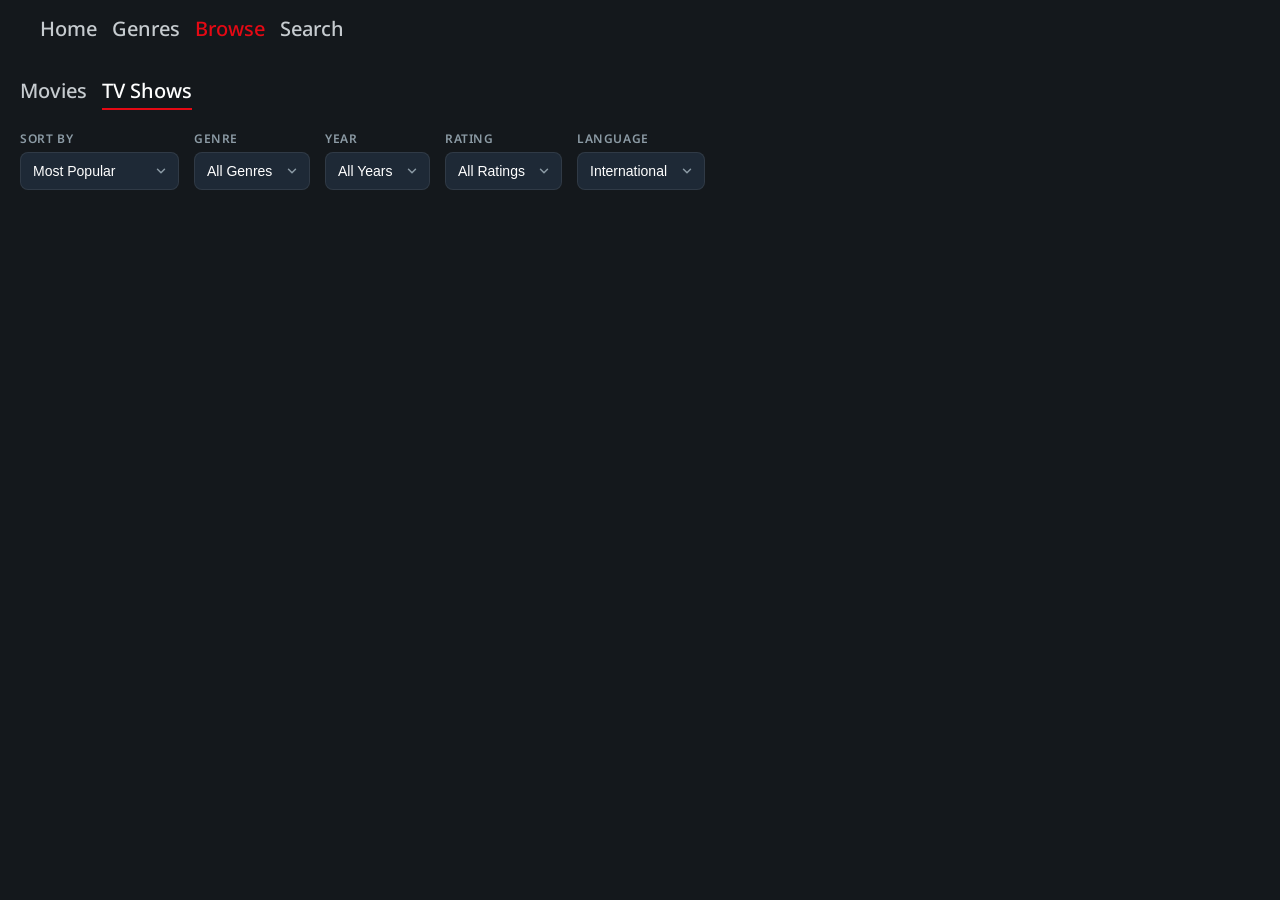
<file: tvshow.html>
<!doctype html>
<html lang="en">
  <!-- Home, Genres, Browse, Search, Details -->

  <head>
    <meta charset="UTF-8" />
    <meta name="viewport" content="width=device-width, initial-scale=1.0" />
    <title>Browse TV Shows | Cinema Cafe</title>
    <link rel="icon" type="image/svg+xml" href="logo.svg" />
    <link rel="icon" type="image/png" sizes="32x32" href="favicon-32x32.png" />
    <link rel="icon" type="image/png" sizes="16x16" href="favicon-16x16.png" />
    <link rel="apple-touch-icon" sizes="180x180" href="apple-touch-icon.png" />
    <link rel="stylesheet" href="style.css" />
    <link rel="stylesheet" href="style.css" />
  </head>

  <body>
    <header class="head-bar">
      <nav class="main-nav">
        <a href="index.html">Home</a>
        <a href="genres.html">Genres</a>
        <a href="browse.html" class="active-top">Browse</a>
        <a href="search.html">Search</a>
      </nav>
    </header>
    <main class="browse-container">
      <nav class="sub-nav">
        <a href="browse.html">Movies</a>
        <a href="tvshow.html" class="active">TV Shows</a>
      </nav>
      <section class="select-section">
        <div class="select-group">
          <label for="tv-select-sort">Sort By</label>
          <select id="tv-select-sort" autocomplete="off">
            <option value="popularity.desc">Most Popular</option>
            <option value="vote_average.desc">Highest Rated</option>
            <option value="first_air_date.desc">Newest Releases</option>
          </select>
        </div>

        <div class="select-group">
          <label for="tv-genre-select">Genre</label>
          <select id="tv-genre-select" autocomplete="off">
            <option value="">All Genres</option>
          </select>
        </div>

        <div class="select-group">
          <label for="tv-year-sort">Year</label>
          <select id="tv-year-sort" autocomplete="off">
            <option value="">All Years</option>
            <option value="2026">2026</option>
            <option value="2025">2025</option>
            <option value="2024">2024</option>
            <option value="2023">2023</option>
            <option value="2022">2022</option>
            <option value="2021">2021</option>
            <option value="2020">2020</option>
            <option value="2019">2019</option>
            <option value="2018">2018</option>
            <option value="2017">2017</option>
            <option value="2016">2016</option>
            <option value="2015">2015</option>
            <option value="2014">2014</option>
            <option value="2013">2013</option>
            <option value="2012">2012</option>
            <option value="2011">2011</option>
            <option value="2010">2010</option>
          </select>
        </div>
        <div class="select-group">
          <label for="tv-rating-select">Rating</label>
          <select id="tv-rating-select" autocomplete="off">
            <option value="">All Ratings</option>
            <option value="9">9+ Stars</option>

            <option value="8">8+ Stars</option>
            <option value="7">7+ Stars</option>
            <option value="6">6+ Stars</option>
          </select>
        </div>

        <div class="select-group">
          <label for="tv-language-select">Language</label>
          <select id="tv-language-select" autocomplete="off">
            <option value="">International</option>
            <option value="ar">Arabic</option>
            <!-- <option value="en">International</option> -->
          </select>
        </div>
      </section>
      <section class="trending">
        <!-- <h2>Explore</h2> -->
        <div class="tv-grid"></div>
        <div class="tv-load-container">
          <button id="tv-load-btn" style="display: none">Load More</button>
        </div>
        <div id="scroll-sentinel-tv"></div>
      </section>
    </main>

    <script src="cinema.js"></script>
  </body>
</html>
</file>
<file: style.css>
@import url("https://fonts.googleapis.com/css2?family=Libre+Baskerville:ital,wght@0,400..700;1,400..700&family=Noto+Sans:ital,wght@0,100..900;1,100..900&display=swap");

body {
  /* background-image: url("doodle2.png"); */
  margin: 0px;
  background-color: #14181c;
  color: #ffffff;
  font-family: "Noto Sans", sans-serif;
  padding: 0px;
}

.page-container {
  padding: 20px;
  max-width: 1300px;
  /*intentionally narrower than other pages — looks best at this width */
  margin: 0 auto;
}

nav {
  user-select: none;
  display: flex;
  gap: 15px;
  margin-bottom: 20px;
  /* position: absolute;
    width: 100%;
    top: 0%;
    left: 0%; */
}

nav a {
  color: rgb(198, 203, 207);
  text-decoration: none;
  font-weight: 500;
  font-size: 20px;
  transition: color 0.2s ease;
  cursor: pointer;
}

nav a.active {
  color: #ffffff;
  border-bottom: 2px solid #e50914;
  /* Red accent line under active page */
  padding-bottom: 4px;
}

nav a.active-top {
  color: #e50914;
  /* border-bottom: 2px solid #e50914; */
  /* Red accent line under active page */
  /* padding-bottom: 4px; */
}

nav a:hover {
  color: rgb(241, 51, 51);
}

.movies-grid img,
.tv-grid img {
  width: 150px;
  height: 210px;
  border-radius: 9px;
  object-fit: cover;
  /* transition: transform 0.2s ease, outline 0.3s ease; */

  cursor: pointer;
  border: 2px solid transparent;
  transition: transform 0.2s;
  outline-offset: -3px;
}

.movies-grid,
.tv-grid {
  gap: 15px;
  object-position: center;
  justify-content: center;
  flex-wrap: wrap;
  display: flex;
}

.movies-grid img:hover,
.tv-grid img:hover {
  transform: scale(1.06);
  outline: 2px solid coral;
  outline-width: medium;
  /* transition: outline 0.3s ease; */
}

.details {
  /* display: flex;
    align-items: flex-end;
    gap: 20px;
    position: relative;
    justify-content: center; */
  position: relative;
}

.backdrop {
  height: clamp(500px, 32vw, 520px);
  /* height: 500px; */

  width: 100%;
  object-fit: cover;
  /* border-radius: 10px; */

  object-position: center 35%;
}

.poster {
  width: 100%;
  border-radius: 10px;
  object-fit: cover;
  position: relative;
  z-index: 2;
}

.backdrop-fade {
  position: absolute;
  top: 0;
  left: 0;
  width: 100%;
  height: 100%;
  background: linear-gradient(
    to bottom,
    rgba(0, 0, 0, 0) 20%,
    rgba(0, 0, 0, 0.4) 55%,
    #101417 100%
  );
}

.backdrop-wrapper {
  position: relative;
}

.cast-member img {
  border-radius: 600px;
  width: 100px;
  height: 100px;
  object-fit: cover;
  display: block;
  margin: 0 auto;
  cursor: pointer;
}

.character-name {
  font-size: 15px;
  font-weight: 400;
}

.cast-member {
  text-align: center;
  width: 100px;
}

.cast-list {
  display: flex;
  gap: 45px 90px;
  flex-wrap: wrap;
  margin-bottom: 50px;
  align-items: flex-start;
  overflow-x: auto;
}

.details-info {
  margin-top: 1px;
}

.character-name {
  color: #a0a0a0;
  text-align: center;
  min-height: 2.6em;
  line-height: 1.3;
  margin-top: 5px;
}

.actor-name {
  text-align: center;
  margin-bottom: 0;
  /* padding-left: 20px; */
}

.left-column {
  width: 230px;
  padding-top: 0px;
  gap: 20px;
  display: flex;
  flex-direction: column;
  margin-left: 20px;
  position: sticky;
  top: 20px;
  align-self: flex-start;
  margin-top: -305px;
}

.genre-status-desktop {
  gap: 20px;
  display: flex;
  flex-direction: column;
}

.genres {
  gap: 8px;
  display: flex;
  flex-wrap: wrap;
  /* max-width: 100%; */
  width: 100%;

  justify-content: flex-start;
}

.genre-pill {
  background-color: #2c3437;
  padding: 4px 10px;
  border-radius: 6px;
  font-size: 13px;
  cursor: pointer;
}

.status,
.budget-revenue {
  width: 100%;
  /* width: 270px; */
  flex-wrap: wrap;
  display: flex;
  flex-direction: column;
  gap: 15px;
}

.status p {
  margin: 0;
  color: #a0a0a0;
  font-size: 14px;
}

.status span {
  color: #ffffff;
  font-weight: 490;
  display: block;
  margin-top: 3px;
  font-size: 14px;
}

.date-group span {
  color: #ffffff;
  font-weight: 490;
  display: block;
  margin-top: 3px;
  font-size: 14px;
}

.btn-trailer {
  cursor: pointer;
  border-radius: 30px;
  padding: 10px 10px;
  width: 95%;
  display: flex;
  vertical-align: middle;
  align-items: center;
  justify-content: center;
  font-weight: 600;
}

.details-bottom {
  display: flex;
  gap: 45px;
}

.right-column {
  flex: 1;
  min-width: 0;
}

.title-info {
  display: flex;
  align-items: center;
  gap: 10px;
  color: #a0a0a0;
  font-size: 15px;
  margin-bottom: 20px;
}

.title-info .rating {
  color: #fff;
}

.title-info .rating strong {
  font-size: 18px;
}

.title-info .max-score {
  color: #707070;
  font-size: 14px;
}

.title-info .dot,
.dot-time,
.dotta {
  color: #505050;
}

.episode-overview {
  margin-top: -4px;
}

.tagline {
  font-size: 16px;
  font-style: italic;
  color: #d1d5db;
  border-left: 3px solid #e50914;
  padding-left: 12px;
  margin: -1px 0 -0.5px 0;
}

.sub-crew {
  display: flex;
  flex-direction: column;
  gap: 7px;
  margin: 30px 0;
  border-top: 1px solid rgba(255, 255, 255, 0.1);
  border-bottom: 1px solid rgba(255, 255, 255, 0.1);
  padding: 14px 0;
}

.sub-crew p {
  margin: 0;
  font-size: 17px;
  color: #a0a0a0;
  font-weight: 600;
}

.sub-crew span {
  color: #5692e8;
  font-weight: 400;
  margin-left: 6px;
}

.media-nav nav {
  display: flex;
  gap: 30px;
  align-items: center;
}

.media-mobile {
  display: none;
}

.media-desktop {
  margin: 0;
}

.media-nav button {
  color: white;
  background-color: transparent;
  border: transparent;
  cursor: pointer;
  font-size: 20px;
}

.media-nav button:hover {
  color: rgb(209, 209, 209);
  transition: color 0.2s ease;
}

.media-nav button.active {
  border-bottom: 2px solid rgb(245, 66, 66);
  padding-bottom: 2px;
}

.cast-image {
  align-items: center;
}

.btn-view-more {
  /* width: 100px;
    height: 100px; */
  border-radius: 600px;
  background: transparent;
  border: none;
  color: #f1eeee;
  font-size: 15px;
  font-weight: 600;
  cursor: pointer;
  align-self: center;

  margin-right: 20px;
  margin-bottom: 90px;
  padding-left: 10px;
  padding-right: 10px;
  transition: color 0.2s ease;
}

.btn-view-more:hover {
  color: rgb(252, 82, 82);
}

.media-scroll {
  display: flex;
  gap: 10px;
  overflow-x: auto;
  padding-bottom: 10px;
  overflow-x: auto;
  scrollbar-width: thin;
  scrollbar-color: rgba(255, 255, 255, 0.2) transparent;
  /* overscroll-behavior: contain; */
}

.media-container {
  flex-shrink: 0;
  border-radius: 3px;
  cursor: pointer;
  width: 420px;
  height: 280px;
  object-fit: cover;
}

.media-container img {
  width: 100%;
  height: 100%;
  object-fit: cover;
}

.media-section {
  max-width: 100%;
  width: 100%;
  margin: 0 auto;
  overflow-x: hidden;
}

/* Modal */
.modal {
  position: fixed;
  top: 0%;
  left: 0%;
  z-index: 2000;
  width: 100%;
  height: 100%;
  z-index: 2000;
  display: flex;
  align-items: center;
  justify-content: center;
}

.overlay {
  position: absolute;
  top: 0;
  left: 0;
  width: 100%;
  height: 100%;
  background-color: rgba(0, 0, 0, 0.9);
  /* backdrop-filter: blur(2px); */
  z-index: 1;
  display: flex;
  align-items: center;
  justify-content: center;
}

/* 3. Modal Box Container */
.modal-content {
  position: relative;
  z-index: 2;
  width: 100%;
  max-width: 1200px;
  background-color: #14181c;
  border-radius: 12px;
  padding: 20px;
}

/* 4. Modal Header Bar */
.modal-header {
  display: flex;
  justify-content: space-between;
  align-items: center;
  margin-bottom: 15px;
}

.modal-header h3 {
  margin: 0;
  font-size: 20px;
  color: #ffffff;
}

/* 5. Close Button ("X") */
.close-modal {
  background: none;
  border: none;
  color: #a0a0a0;
  font-size: 28px;
  cursor: pointer;
  line-height: 1;
  transition: color 0.2s ease;
}

.close-modal:hover {
  color: #e50914;
}

.trailer-frame {
  width: 100%;
  aspect-ratio: 16 / 9;
  border-radius: 8px;
  display: block;
}

.head-bar {
  width: 100%;
  background-color: #14181c;
}

.head-bar--overlay {
  background-color: transparent;
  background: linear-gradient(
    to bottom,
    rgba(0, 0, 0, 0.75) 0%,
    rgba(0, 0, 0, 0) 100%
  );
  top: 0;
  left: 0;
  width: 100%;
  z-index: 10;
  position: absolute;
}

.main-nav {
  margin: 0 auto;
  padding: 15px var(--content-pad);
  max-width: var(--content-max);
}

.browse-container {
  max-width: var(--content-max);
  margin: 0 auto;
  padding: 20px;
  padding-top: 20px;
}

.sub-nav {
  display: flex;
  gap: 15px;
  margin-bottom: 20px;
  /* padding: 20px; */
  /* max-width: 1505px;
    margin: 0 auto;  */
}

html {
  scrollbar-gutter: stable;
}

:root {
  --bg-surface: #161f28;
  --bg-input: #1e2936;
  --border-color: rgba(255, 255, 255, 0.08);
  --accent-red: #e50914;
  --text-primary: #ffffff;
  --text-muted: #8c9ba5;
  --radius-sm: 8px;
  --content-pad: 20px;
}

.select-section {
  display: flex;
  margin: 20px 0;
  flex-wrap: wrap;
  gap: 15px;
  align-items: center;
}

.select-group {
  display: flex;
  gap: 5px;
  flex-direction: column;
}

.select-group label {
  font-size: 0.75rem;
  font-weight: 600;
  text-transform: uppercase;
  letter-spacing: 0.05em;
  color: var(--text-muted);
}

.select-group select {
  appearance: none;
  -webkit-appearance: none;
  -moz-appearance: none;
  background-color: var(--bg-input);
  color: var(--text-primary);
  border: 1px solid var(--border-color);
  border-radius: var(--radius-sm);
  padding: 10px 36px 10px 12px;
  font-size: 0.875rem;
  font-weight: 500;
  cursor: pointer;
  outline: none;
  transition:
    border-color 0.2s ease,
    box-shadow 0.2s ease,
    background-color 0.2s ease;

  /* Custom Arrow SVG Icon */
  background: var(--bg-input)
    url("data:image/svg+xml,%3Csvg xmlns='http://www.w3.org/2000/svg' width='16' height='16' viewBox='0 0 24 24' fill='none' stroke='%238c9ba5' stroke-width='2.5' stroke-linecap='round' stroke-linejoin='round'%3E%3Cpolyline points='6 9 12 15 18 9'%3E%3C/polyline%3E%3C/svg%3E");
  background-repeat: no-repeat;
  background-position: right 10px center;
  background-size: 14px;
}

.select-group select:hover {
  border-color: rgba(255, 255, 255, 0.25);
  background-color: #243242;
}

.select-group select:focus {
  border-color: var(--accent-red);
  box-shadow: 0 0 0 3px rgba(229, 9, 20, 0.2);
}

.select-group select option {
  background-color: var(--bg-surface);
  color: var(--text-primary);
  padding: 10px;
}

#scroll-sentinel {
  height: 20px;
  width: 100%;
}

.ambient-glow {
  position: absolute;
  top: 0;
  left: 0;
  width: 100%;
  height: 620px;
  z-index: -1;
  background-image: var(--glow-image);
  background-size: cover;
  background-position: center top;
  filter: blur(90px) saturate(1.3) brightness(0.5);
  /* pushes the blurred edges off-screen so no hard border shows */
  opacity: 0.6;
  transition: background-image 0.6s ease;
  pointer-events: none;
  overflow-x: clip;
}

.season-scroller {
  display: flex;
  gap: 20px;
  padding: 2px;
  flex-wrap: wrap;
}

.backdrop-wrapper-tv {
  position: relative;
}

.backdrop-tv {
  height: clamp(500px, 32vw, 520px);
  /* height: 500px; */

  width: 100%;
  object-fit: cover;
  object-position: center 20%;
}

.no-backdrop {
  height: clamp(500px, 32vw, 520px);
  /* height: 500px; */

  width: 100%;
  object-fit: cover;
  object-position: center;
}

.backdrop-fade-tv {
  position: absolute;
  top: 0;
  left: 0;
  width: 100%;
  height: 100%;
  background: linear-gradient(
    to bottom,
    rgba(0, 0, 0, 0) 20%,
    rgba(0, 0, 0, 0.4) 55%,
    #101417 100%
  );
}

.episode-card {
  display: flex;
  gap: 15px;
  margin-bottom: 15px;
  align-items: flex-start;
}

.episode-still,
.no-episode-still {
  width: 200px;
  height: 112px;
  object-fit: cover;
  border-radius: 6px;
  flex-shrink: 0;
}

.no-episode-still {
  opacity: 0.85;
}

.episode-info {
  display: flex;
  flex-direction: column;
  min-width: 0;
  flex: 1;
}

.episode-header {
  display: flex;
  gap: 10px;
  align-items: center;
  margin-bottom: 6px;
}

.episode-number {
  color: #a0a0a0;
}

.episode-rating {
  color: #f5c518;
}

.episode-date-main {
  margin-top: -10px;
}

.season-btn {
  margin-bottom: 20px;
  border-radius: 30px;
  padding: 10px 13px;
  background: #1c2126;
  border: 1px solid #2c3437;
  color: #a0a0a0;
  cursor: pointer;
  font-size: 14px;
  transition: all 0.2s ease;
}

.season-btn:hover {
  color: rgba(248, 248, 248);
}

.season-btn.active {
  background-color: #e50914;
  border: #e50914;
  color: white;
}

.season-btn.active::after {
  content: " ▼";
  display: inline-block;
  font-size: 0.8em;
  margin-left: 4px;
  transition: transform 0.2s ease;
}

.season-table:has(.collapse.hidden) .season-btn.active::after {
  transform: rotate(180deg);
}

.episode-date {
  font-size: 14px;
  color: #a7a7a7;
}

.search-container input {
  padding: 20px;
  text-align: center;
  max-width: 1400px;
}

.search-container {
  max-width: 1400px;
  margin: 0 auto;
  padding: 20px;
  padding-top: 20px;
  text-align: center;
  align-items: center;
}

.input-search {
  width: 200px;
  max-width: 600px;
  margin-bottom: 20px;
  border-radius: 30px;
  font-size: 15px;
  color: #ffffff;
  background-color: #1c2126;
  border: 2px solid transparent;
  outline: none;
  transition:
    box-shadow 0.25s ease,
    border-color 0.25 ease;
}

.input-search::placeholder {
  color: #6b7280;
}

.input-search:focus {
  border-color: #e52309;
  background-color: #20262c;
}

.search-results img {
  width: 150px;
  height: 210px;
  cursor: pointer;
  border-radius: 10px;
  border: 2px solid transparent;
  transition: transform 0.2s;
  outline-offset: -3px;
  object-fit: cover;
}

.search-results img:hover {
  transform: scale(1.1);
  outline: 2px solid #6366f1;
  outline-width: medium;
}

.search-results {
  display: flex;
  flex-wrap: wrap;
  gap: 15px;
  justify-content: center;
}

/* #tv-load-btn {
    font-size: 15px;
    display: block;
    margin: 20px;
    padding: 12px 32px;
    border-radius: 30px;
    cursor: pointer;
    font-weight: 600;
    color: white;
    background-color: transparent;
    transition: background-color 0.25s ease, transform 0.15s ease, box-shadow 0.25s ease;

}

#tv-load-btn:hover {
    background: #e50914;
    box-shadow: 0 0 20px rgba(229, 9, 20, 0.4);
    transform: translateY(-2px);


}

.tv-load-container {
    display: flex;
    justify-content: center;
    width: 100%;
} */

#tv-load-btn,
#load-more-btn,
#search-load-more-btn {
  display: block;
  margin: 30px auto;
  padding: 13px 36px;
  font-size: 15px;
  font-weight: 600;
  color: #ffffff;
  background-color: #1c2126;
  border: 1px solid #2c3437;
  border-radius: 50px;
  cursor: pointer;
  transition: all 0.25s ease;
}

#tv-load-btn:hover,
#load-more-btn:hover,
#search-load-more-btn:hover {
  background-color: #20262c;
  border-color: #e50914;
  box-shadow: 0 0 15px rgba(229, 9, 20, 0.4);
}

.genre-section {
  max-width: var(--content-max);
  margin: 0 auto;
}

.genre-container {
  display: grid;
  grid-template-columns: repeat(auto-fill, minmax(220px, 1fr));
  gap: 20px;
  padding: 20px;
}

.genre-container-home {
  display: grid;
  grid-template-columns: repeat(auto-fill, minmax(220px, 1fr));
  gap: 20px;
  padding: 0 20px;
}

.genre-card {
  aspect-ratio: 2/1;
  border-radius: 7px;
  background-color: var(--genre-color, #444);
  box-shadow: 0 2px 8px rgba(0, 0, 0, 0.3);
  transition:
    transform 0.2s ease,
    box-shadow 0.2s ease;
  position: relative;
  overflow: hidden;
  display: flex;
  align-items: center;
  justify-content: flex-end;
  padding-right: 16px;
  cursor: pointer;
  user-select: none;
  will-change: transform;
}

.genre-card:hover {
  transform: translateY(-5px) scale(1.015);
  box-shadow: 0 8px 20px rgba(0, 0, 0, 0.45);
}

.genre-card.horror .card-img img {
  object-fit: cover;
  object-position: center top;
}

.genre-card.crime .card-img img {
  object-position: center left;
}

.genre-card.documentary .card-img img {
  object-position: center left;
}

.genre-card.documentary .card-img {
  width: 51%;
}

.genre-card.documentary .genre-title {
  font-size: 0.85rem;
  letter-spacing: -0.1px;
  margin-right: -4px;
}

.genre-card.documentary-tv .card-img {
  width: 51%;
}

.genre-card.documentary-tv .genre-title {
  font-size: 0.85rem;
  letter-spacing: -0.1px;
  margin-right: -4px;
}

.genre-card.thriller-tv .genre-title {
  font-size: 0.95rem;
}

.genre-card.animation .genre-title {
  font-size: 0.85rem;
  letter-spacing: -0.1px;
}

.genre-card.crime .genre-title {
  text-align: right;
  margin-right: 15px;
}

.genre-card.sci-fi .genre-title {
  text-align: right;
  margin-right: 15px;
}

.genre-card.drama .genre-title {
  text-align: right;
  margin-right: 7px;
}

.genre-card.drama-tv .genre-title {
  text-align: right;
  margin-right: 7px;
}

.genre-card.crime-tv .genre-title {
  text-align: right;
  margin-right: 10px;
}

.genre-card.action-tv .genre-title {
  font-size: 0.85rem;
  letter-spacing: -0.1px;
}

.genre-card.action-tv .card-img img {
  object-position: right;
}

.genre-card.drama-tv .card-img img {
  object-position: center left;
}

.genre-card.comedy-tv .card-img img {
  object-position: center right;
}

.genre-card.animation-tv .genre-title {
  font-size: 0.85rem;
  letter-spacing: -0.1px;
}

.genre-card.slasher .card-img img {
  object-position: center;
}

.genre-card.paranormal .card-img img {
  object-position: center right;
}

.genre-card.monster .card-img img {
  object-position: center;
}

/* .genre-card.comedy-horror .card-img img {
    object-position: left;
} */

.genre-card.paranormal .genre-title {
  font-size: 0.8rem;
  letter-spacing: -0.2px;
  text-align: right;
  margin-right: -9px;
}

.card-img {
  position: absolute;
  left: -5px;
  top: -10px;
  width: 60%;
  height: 120%;
  clip-path: polygon(0 0, 100% 0, 90% 100%, 0% 100%);
  transform: rotate(-16deg);
}

.card-img img {
  width: 100%;
  height: 100%;
  object-fit: cover;
  pointer-events: none;
  /* user-select: none; */
  image-rendering: auto;
}

.genre-title {
  color: #ffffff;
  font-family: "Noto Sans", sans-serif;
  font-weight: 700;
  font-size: 1rem;
  letter-spacing: 0.3px;
  text-transform: uppercase;
  z-index: 2;
  text-shadow: 0 1px 3px rgba(0, 0, 0, 0.4);
  text-align: right;

  min-width: 50%;
  margin-left: auto;
  /* text-overflow: ellipsis; */
  white-space: normal;
  line-height: 1.2;
}

.genre-header {
  text-align: left;
  padding-left: 20px;
  font-family: "Noto Sans", sans-serif;
  font-size: 1.5rem;
  font-weight: 700;
  padding: 20px 20px 5px 20px;
  margin: 0;
}

.genre-header-home,
.new-header,
.highly-rated-header,
.popular-header {
  display: flex;
  align-items: center;
  justify-content: space-between;
}

.link .see-all {
  display: inline-block;
  margin-right: 25px;
}

.link {
  position: relative;
  display: flex;
  align-items: center;
  /* margin-top: 50px; */
  top: 28px;
}

.see-all {
  text-decoration: none;
  color: #a0a0a0;
  font-size: 14px;
  transition: color 0.2s ease;
  margin-bottom: 10px;
  margin-right: 25px;
}

.see-all:hover {
  color: #ffffff;
}

.genre-section {
  margin-bottom: 2rem;
}

.genre-container a,
.genre-container-home a {
  text-decoration: none;
  color: inherit;
  display: flex;
  user-select: none;
}

.genre-breadcrumb {
  padding: 12px 20px 0 20px;
  font-size: 14px;
  color: #a0a0a0;
}

.genre-breadcrumb a {
  text-decoration: none;
  color: #a0a0a0;
  transition: color 0.2s ease;
}

.genre-breadcrumb a:hover {
  color: #e50914;
}

/* Homepage */
.home-backdrop-section {
  position: relative;
}

.home-backdrop {
  position: relative;
  width: 100%;
  height: 750px;
  overflow: hidden;
}

.home-backdrop-fade {
  position: absolute;
  top: 0;
  left: 0;
  width: 100%;
  height: 100%;
  background: linear-gradient(
    to bottom,
    rgba(0, 0, 0, 0) 40%,
    rgba(0, 0, 0, 0.5) 75%,
    #14181c 100%
  );
  pointer-events: none;
}

.home-hero-info {
  position: absolute;
  bottom: 60px;
  left: 40px;
  max-width: 500px;
  z-index: 2;
}

.home-hero-overview {
  font-size: 15px;
  color: #d1d5db;
  margin-bottom: 20px;
  text-shadow: 0 1px 4px rgba(0, 0, 0, 0.6);
  pointer-events: none;
}

.home-section-title {
  padding: 0;
  margin: 0 0 15px var(--scroller-gap);
  font-family: "Noto Sans", sans-serif;
  font-size: 1.35rem;
  font-weight: 700;
  padding-left: 12px;

  border-left: 3px solid #00adb5;
}

.home-section-title.movie-night {
  margin: 0 0 15px var(--scroller-gap);
  border-left: 3px solid #f59e0b;
}

.home-section-title.movie-game {
  margin: 0 0 15px var(--scroller-gap);
  border-left: 3px solid #a855f7;
}

.main-homepage {
  max-width: var(--content-max);
  margin: 0 auto;
  display: flex;
  flex-direction: column;
  margin-top: 1.5rem;
}

.movie-night,
.movie-game,
.highly-rated-header,
.hidden-gem-header,
.genre-header-home,
.new-header,
.upcoming-header {
  margin-top: 50px;
  scroll-margin-top: 50px;
}

.genre-container-home {
  margin-bottom: 30px;
}

.main-movie-night {
  margin: 5px 20px;
  background-color: #1c2126;
  border: 1px solid #2c3437;
  border-radius: 12px;
  padding: 25px;
}

.movie-game {
  margin-top: 30px;
}

.movie-game .main-movie-game {
  margin: 5px 20px;
  background: linear-gradient(
    135deg,
    rgba(139, 92, 246, 0.15),
    rgba(15, 23, 42, 0.6)
  );
  border: 1px solid rgba(139, 92, 246, 0.3);
  border-radius: 12px;
  padding: 25px;
}

.main-movie-night h4,
.main-movie-game h4 {
  margin: 0 0 10px 0;
  font-size: 1.1rem;
}

.main-movie-night p,
.main-movie-game p {
  color: #b3b2b2;
  margin: 12px 0 16px 0;
}

.learn-more {
  display: inline-flex;
  align-items: center;
  gap: 6px;
  text-decoration: none;
  color: #0f1014;
  background-color: #f59e0b;
  font-weight: 600;
  padding: 10px 18px;
  border-radius: 8px;
  transition: all 0.2s ease;
}

.learn-more:hover {
  background-color: #f8a10a;
  transform: translateX(2px);
  box-shadow: 0 4px 14px rgba(245, 158, 11, 0.2);
}

.play-now {
  display: inline-flex;
  align-items: center;
  gap: 6px;
  text-decoration: none;
  color: #ffffff;
  background-color: #8b5cf6;
  font-weight: 600;
  padding: 10px 18px;
  border-radius: 8px;
  transition: all 0.2s ease;
}

.play-now:hover {
  background-color: #8554f8;
  transform: translateX(2px);
  box-shadow: 0 4px 14px rgba(128, 75, 252, 0.2);
}

.popular-now {
  /* justify-content: flex-start; */
  padding: 20px 20px;
  margin: 0;
  display: flex;
  gap: 10px;
  flex-wrap: nowrap;
  overflow-x: auto;
  scroll-behavior: smooth;
  scrollbar-width: thin;
  scrollbar-color: rgba(255, 255, 255, 0.2) transparent;
}

:root {
  --scroller-gap: 20px;
  --content-max: 1400px;
  --content-pad: 40px;
}

.highly-rated-main,
.hidden-gem-main,
.new-main,
.upcoming-main {
  /* padding: 0px 20px 20px 20px; */
  display: flex;
  gap: 10px;
  flex-wrap: nowrap;
  overflow-x: auto;
  scroll-behavior: smooth;
  scrollbar-width: thin;
  scrollbar-color: rgba(255, 255, 255, 0.2) transparent;
  padding: var(--scroller-gap);
  margin-top: calc(-0.9 * var(--scroller-gap));
}

.upcoming-main {
  margin-bottom: 20px;
}

.popular-tab {
  background: #1c2126;
  border: 1px solid #2c3437;
  color: #a0a0a0;
  padding: 8px 16px;
  border-radius: 20px;
  cursor: pointer;
  font-size: 14px;
  transition: all 0.2s ease;
}

.toggle-btn {
  margin: 0 20px;
  display: flex;
  gap: 10px;
}

.popular-tab:hover {
  color: rgb(250, 249, 249);
}

.popular-tab.active {
  background: #00adb5;
  border-color: #00adb5;
  color: #fff;
  box-shadow: 0 4px 12px rgba(0, 173, 181, 0.3);
}

.popular-now img,
.highly-rated-main img,
.hidden-gem-main img,
.new-main img,
.upcoming-main img,
.movies-grid img,
.tv-grid img,
.search-results img,
.poster-link,
.highly-rated-link,
.hidden-gem-link,
.new-link,
.upcoming-link,
.genre-container-home a {
  -webkit-user-drag: none;
  user-select: none;
  -webkit-touch-callout: none;
}

.popular-now img,
.highly-rated-main img,
.hidden-gem-main img,
.new-main img,
.upcoming-main img {
  flex-shrink: 0;
  width: 150px;
  height: 210px;
  border-radius: 9px;
  object-fit: cover;
  cursor: pointer;
  border: 2px solid transparent;
  transition: transform 0.2s;
  outline-offset: -3px;
  z-index: 10;
  z-index: 5;
  user-select: none;
}

.popular-now img:hover,
.highly-rated-main img:hover,
.hidden-gem-main img:hover,
.new-main img:hover,
.upcoming-main img:hover {
  transform: scale(1.06);
  outline: 2px solid coral;
  outline-width: medium;
}

.hero-carousel {
  position: relative;
  height: 750px;
  overflow: hidden;
  touch-action: pan-y;
}

.hero-slide {
  position: absolute;
  inset: 0;
  background-size: cover;
  background-position: center 20%;
  opacity: 0;
  transform: scale(1);
  transition:
    opacity 1.5s ease,
    transform 1.5s ease;
  will-change: opacity, transform;
  /* transform: translateZ(0); */
  backface-visibility: hidden;
}

.hero-slide.active {
  opacity: 1;
  animation: kenburns 5s ease-in-out forwards;
}

@keyframes kenburns {
  from {
    transform: scale(1.1);
  }

  to {
    transform: scale(1);
  }
}

.title-info-back {
  display: flex;
  align-items: center;
  gap: 5px;
  color: #b9bdc2;
  font-size: 13.2px;
  margin-bottom: 20px;
  text-shadow: 2px 2px 4px rgba(0, 0, 0, 0.5);
  pointer-events: none;
}

.title-info-back .rating {
  /* color: #fff; */
  color: #b9bdc2;
}

.title-info-back .dot,
.dot-time {
  color: #505050;
}

.cert-badge {
  border: 1px solid rgba(255, 255, 255, 0.4);
  padding: 1px 5px;
  border-radius: 3px;
  font-size: 0.85em;
  font-weight: 600;
}

.hero-title-logo {
  max-width: 350px;
  max-height: 120px;
  width: auto;
  height: auto;
  object-fit: contain;
  margin-bottom: 1rem;
  filter: drop-shadow(0px 2px 8px rgba(0, 0, 0, 0.5));
  user-select: none;
  pointer-events: none;
}

.home-hero-info {
  transition: opacity 0.1s ease;
  user-select: none;
}

.home-hero-info.fade-out {
  opacity: 0;
}

.hero-actions {
  display: flex;
  align-items: center;
  gap: 12px;
}

.trailer-btn,
.btn-details {
  display: inline-flex;
  align-items: center;
  justify-content: center;
  padding: 10px 12px;
  font-size: 0.9rem;
  font-weight: 600;
  border-radius: 8px;
  border: none;
  cursor: pointer;
  text-decoration: none;
  transition: all 0.2s cubic-bezier(0.4, 0, 0.2, 1);
  user-select: none;
}

.trailer-btn {
  font-size: 0.85rem;
}

/* Watch Trailer Specific Styling */
.trailer-btn {
  background-color: #ffffff;
  color: #0f1014;
  box-shadow: 0 4px 14px rgba(255, 255, 255, 0.15);
}

.trailer-btn:hover {
  background-color: rgba(255, 255, 255, 0.88);
  transform: translateY(-2px) scale(1.02);
  box-shadow: 0 6px 20px rgba(255, 255, 255, 0.25);
}

.trailer-btn:active {
  transform: translateY(0) scale(0.98);
}

/* More Info Specific Styling */
.btn-details {
  background-color: rgba(109, 109, 110, 0.4);
  color: #ffffff;
  backdrop-filter: blur(8px);
  -webkit-backdrop-filter: blur(8px);
}

.btn-details:hover {
  background-color: rgba(109, 109, 110, 0.6);
  transform: translateY(-2px) scale(1.02);
}

.btn-details:active {
  transform: translateY(0) scale(0.98);
}

.hero-arrow {
  position: absolute;
  top: 50%;
  transform: translateY(-50%);
  z-index: 5;
  background: rgba(0, 0, 0, 0.35);
  border: none;
  color: white;
  font-size: 32px;
  width: 48px;
  height: 48px;
  border-radius: 50%;
  cursor: pointer;
  opacity: 0;
  transition:
    opacity 0.2s ease,
    background 0.2s ease;
  user-select: none;
}

.home-backdrop:hover .hero-arrow {
  opacity: 1;
}

.hero-arrow:hover {
  background: rgba(0, 0, 0, 0.6);
}

.hero-arrow-left {
  left: 20px;
}

.hero-arrow-right {
  right: 20px;
}

.backdrop-night {
  position: relative;
  overflow: hidden;
}

.backdrop-night img {
  width: 100%;
  height: clamp(400px, 32vw, 520px);
  object-fit: cover;
  object-position: center 45%;
}

.on-backdrop {
  position: absolute;
  top: 50%;
  transform: translateY(-50%);
  left: 60px;
  right: 60px;
  max-width: 600px;
  z-index: 2;
}

.on-backdrop h2 {
  font-size: clamp(28px, 5.5vw, 60px);
  margin: 0;
  line-height: 1;
  font-weight: 800;
  text-shadow: 0 2px 12px rgba(0, 0, 0, 0.6);
}

.on-backdrop p {
  font-size: clamp(13px, 1.6vw, 16px);
  font-weight: 400;
  text-shadow: 0 1px 6px rgba(0, 0, 0, 0.6);
  max-width: 500px;
  /* margin: 0; */
}

.backdrop-night::after {
  content: "";
  position: absolute;
  top: 0;
  left: 0;
  width: 100%;
  height: 100%;
  background: linear-gradient(
    225deg,
    rgba(20, 24, 28, 0) 0%,
    rgba(20, 24, 28, 0) 42%,
    rgba(20, 24, 28, 1) 90%
  );
  pointer-events: none;
  z-index: 1;
  /* Allows clicks to pass through to the image if needed */
}

.red {
  color: #dd1324;
}

.movie-night-container {
  font-family: "Plus Jakarta Sans", sans-serif;
  /* margin-bottom: 0; */
}

.how-it-works {
  text-align: center;
  line-height: 0.6;
  margin: 35px 0px;
}

.how-it-works h1 {
  font-size: 27px;
}

.how-it-works p {
  font-size: 11px;
  color: rgb(197, 197, 197);
}

/* .how-it-works {} */

.feature-cards-grid {
  max-width: 1200px;
  /* margin: 0 auto; */
  padding: 0 10px;
  display: grid;
  grid-template-columns: repeat(auto-fit, minmax(260px, 1fr));
  gap: 20px;
  margin: 40px auto;
}

.coming-soon {
  background: linear-gradient(
    135deg,
    rgba(35, 23, 33, 0.75),
    rgba(20, 20, 28, 0.75)
  );
  border: 1px solid rgba(255, 255, 255, 0.08);
  backdrop-filter: blur(12px);
  box-shadow: 0 10px 30px rgba(0, 0, 0, 0.4);
  max-width: 1200px;
  margin: 40px auto 0 auto;

  padding: 24px 30px;
  border-radius: 12px;
  display: flex;
  align-items: center;
  /* justify-content: space-between; */
  gap: 20px;
  flex-wrap: wrap;
  box-sizing: border-box;
  margin-top: 55px;
  margin-bottom: 20px;
}

.coming-soon-right {
  margin-left: 0px;
}

.coming-soon-left {
  display: flex;
  align-items: center;
  gap: 25px;
}

.coming-soon-right h2 {
  margin: 0 0 4px 0;
}

.coming-soon-right p {
  margin: 0;
  color: #a0a0a0;
  font-size: 14px;
}

.feature-card {
  background-color: #1c2126;
  border: 1px solid #2c3437;
  border-radius: 12px;
  /* padding: 24px; */
  padding: 24px 20px 24px 24px;
  text-align: left;
  display: flex;
  flex-direction: row;
  align-items: flex-start;
  gap: 16px;
}

.feature-icon {
  width: 44px;
  height: 44px;
  min-width: 44px;
  border-radius: 50%;
  background: rgba(229, 9, 20, 0.15);
  display: flex;
  align-items: center;
  justify-content: center;
  margin-top: 0;
  font-size: 20px;
}

.feature-icon i {
  color: #e50914;
  width: 20px;
  height: 20px;
}

.feature-icon-home {
  position: absolute;
}

.feature-icon-home i {
  color: #e50914;
  width: 20px;
  height: 20px;
  z-index: 5;
}

.feature-card h4 {
  margin: 0 0 8px 0;
  font-size: 16px;
}

.feature-card p {
  margin: 0;
  color: #a0a0a0;
  font-size: 14px;
  line-height: 1.5;
}

.feature-right {
  margin-left: 0px;
}

.popcorn {
  height: 60px;
  width: 60px;
  flex-shrink: 0;
}

.upcoming {
  display: inline-flex;
  align-items: center;
  gap: 5px;
  background-color: rgba(255, 255, 255, 0.08);
  color: #e0e0e0;
  border: 1px solid rgba(255, 255, 255, 0.15);
  font-size: 11px;
  font-weight: 700;
  padding: 3px 8px;
  border-radius: 4px;
  letter-spacing: 0.6px;
  vertical-align: middle;
}

.upcoming .icon-badge {
  width: 12px;
  height: 12px;
  stroke-width: 2.2;
}

.gem {
  display: inline-flex;
  align-items: center;
  gap: 5px;
  background-color: rgba(255, 255, 255, 0.08);
  color: #e0e0e0;
  border: 1px solid rgba(255, 255, 255, 0.15);
  font-size: 11px;
  font-weight: 700;
  padding: 3px 8px;
  border-radius: 4px;
  letter-spacing: 0.6px;
  text-decoration: none;
  position: relative;
}

.tooltip {
  visibility: hidden;
  width: 130px;
  background-color: black;
  color: #fff;
  text-align: center;
  border-radius: 6px;
  padding: 5px 0;
  position: absolute;
  z-index: 1;
  left: 50%;
  bottom: 100%;
  transform: translateX(-50%) translateY(-30%);
  font-size: 10px;
}

.gem:hover .tooltip {
  visibility: visible;
}

.gem-badge {
  width: 12px;
  height: 12px;
  stroke-width: 2.2;
}

.title-desktop {
  display: inline-flex;
  gap: 15px;
  align-items: center;
  margin-bottom: -5px;
}

.genre-badge {
  position: absolute;
  bottom: 8px;
  right: 10px;
  display: inline-flex;
  align-items: center;
  gap: 4px;
  background-color: rgba(0, 0, 0, 0.55);
  backdrop-filter: blur(4px);
  -webkit-backdrop-filter: blur(4px);
  color: #ffffff;
  font-size: 10px;
  font-weight: 650;
  letter-spacing: 0.5px;
  padding: 5px 8px;
  border-radius: 4px;
  text-transform: uppercase;
  z-index: 3;
}

.genre-badge .lucide {
  width: 10px;
  height: 15px;
  stroke-width: 2.5;
}

.header-movie-night,
.header-movie-game {
  display: inline-flex;
  gap: 5px;
}

.header-movie-night .header-icon {
  color: #f59e0b;
  width: 25px;
  height: 25px;
}

.header-movie-game .header-icon {
  color: #8b5cf6;
  width: 25px;
  height: 25px;
}

.beside-poster {
  display: none;
}

.rating-mobile {
  display: none;
}

.mobile-metadata {
  display: none;
}

.rating-tablet {
  display: none;
}

.overview-tablet {
  display: none;
}

.trailer-tablet {
  display: none;
}

.btn-icon {
  width: 15px;
  height: 20px;
  margin: 0;
  margin-right: 5px;
  display: inline-flex;
}

.star-icon {
  display: inline-flex;
  align-items: center;
  width: 10px;
  height: 18px;
  fill: #f5c518;
  /* Yellow fill */
  stroke: #f5c518;
  /* Yellow border matching the fill */
  flex-shrink: 0;
}

.rating-inline {
  display: flex;
  gap: 5px;
  align-items: center;
}

.star-inline-details {
  display: inline-flex;
  margin-right: -7px;
  align-items: center;
}

.star-icon-details {
  width: 16px;
  height: 16px;
  margin-right: 5px;
  stroke: #f5c518;
  fill: #f5c518;
  flex-shrink: 0;
  display: inline-flex;
  vertical-align: middle;
}

.tablet-metadata {
  display: none;
}

.star-episode {
  margin-right: 2px;
}

.star-episode {
  height: 15px;
}

.media-error {
  display: flex;
  flex-direction: column;
  align-items: center;
  justify-content: center;
  width: 100%;
  min-height: 150px;
  padding: 20px;
  color: #ffffff;
  background-color: rgba(255, 255, 255, 0.05);
  border-radius: 8px;
  text-align: center;
  gap: 12px;
}

.media-error button,
.search-error button {
  background: #e50914;
  color: #fff;
  border: none;
  padding: 6px 16px;
  border-radius: 4px;
  cursor: pointer;
}

/*footer*/

.site-footer {
  width: 100%;
  background-color: #0b0f17;
  /* Slightly darker than main body background */
  border-top: 1px solid rgba(255, 255, 255, 0.1);
  margin-top: 5rem;
  padding: 3rem 0 1.5rem 0;
  color: #94a3b8;
  font-size: 0.9rem;
}

.footer-container {
  max-width: 1400px;
  margin: 0 auto;
  padding: 0 1.5rem;
}

.footer-content {
  display: flex;
  flex-wrap: wrap;
  justify-content: space-between;
  gap: 2rem;
  margin-bottom: 2rem;
}

.footer-brand {
  max-width: 320px;
}

.logo-brand-name {
  display: flex;
  align-items: center;
  gap: 10px;
}

.footer-name {
  color: #ffffff;
  font-size: 1.25rem;
  font-weight: 700;
  letter-spacing: 0.05em;
  margin-bottom: 0.5rem;
}

.footer-brand p {
  line-height: 1.5;
  color: #64748b;
}

.footer-links {
  display: flex;
  gap: 3rem;
  flex-wrap: wrap;
  margin-right: 150px;
  gap: 120px;
}

.link-group h4 {
  color: #ffffff;
  font-size: 0.95rem;
  font-weight: 600;
  margin-bottom: 0.75rem;
}

.link-group ul {
  list-style: none;
  padding: 0;
  margin: 0;
}

.link-group li {
  margin-bottom: 0.5rem;
}

.link-group a {
  color: #94a3b8;
  text-decoration: none;
  transition: color 0.2s ease;
}

.link-group a:hover {
  color: #38bdf8;
}

.tmdb-text {
  max-width: 280px;
  line-height: 1.4;
  color: #64748b;
  font-size: 0.825rem;
}

.tmdb-text a {
  color: #01b4e4;
  /* TMDB brand color */
  text-decoration: none;
}

.footer-divider {
  height: 1px;
  background-color: rgba(255, 255, 255, 0.08);
  margin-bottom: 1.5rem;
}

.footer-bottom {
  text-align: center;
  color: #64748b;
  font-size: 0.85rem;
}

.footer-bottom span {
  color: #e2e8f0;
  font-weight: 600;
}

.genre-card {
  cursor: default;
  opacity: 0.65;
}

.genre-card:hover {
  transform: none;
  box-shadow: none;
}

.genre-card.horror,
.genre-card.slasher,
.genre-card.psychological,
.genre-card.paranormal,
.genre-card.monster,
.genre-card.body,
.genre-card.zombie,
.genre-card.found,
.genre-card.comedy-horror {
  cursor: pointer;
  opacity: 1;
}

.genre-card.horror:hover,
.genre-card.slasher:hover,
.genre-card.psychological:hover,
.genre-card.paranormal:hover,
.genre-card.monster:hover,
.genre-card.body:hover,
.genre-card.zombie:hover,
.genre-card.found:hover,
.genre-card.comedy-horror:hover {
  transform: translateY(-5px) scale(1.015);
  box-shadow: 0 8px 20px rgba(0, 0, 0, 0.45);
}

.logo {
  width: 30px;
  height: auto;
  display: inline-flex;
  padding: 0;
  margin: 0;
  align-items: center;
  position: relative;
  top: 1px;
}

.available-badge {
  position: absolute;
  top: 6px;
  right: 6px;
  display: inline-flex;
  align-items: center;
  gap: 4px;
  background-color: #ffb400;
  /* Warm Cinema Gold */
  color: #0f1115;
  /* Dark text for crisp contrast */
  font-size: 9px;
  font-weight: 800;
  letter-spacing: 0.5px;
  padding: 3px 8px;
  border-radius: 20px;
  box-shadow: 0 2px 8px rgba(255, 180, 0, 0.3);
  text-transform: uppercase;
  z-index: 3;
  margin-top: 2px;
}

.available-badge .lucide {
  width: 15px;
  height: 15px;
  stroke-width: 2.5;
}

.hidden {
  display: none;
}

/* mobile */
@media (max-width: 599px) {
  .rating-mobile {
    display: block;
  }

  .overview-tablet {
    display: none;
  }

  .on-backdrop {
    left: 17px;
    right: 60px;
  }

  .backdrop-night img {
    height: clamp(340px, 60vw, 450px);
  }

  .coming-soon {
    margin-left: 10px;
    margin-right: 10px;
    margin-bottom: 20px;
  }

  .movies-grid,
  .tv-grid,
  .search-results {
    display: grid;
    grid-template-columns: repeat(2, 1fr);
    align-items: center;
  }

  .movies-grid img,
  .tv-grid img,
  .search-results img {
    width: 100%;
    height: auto;
    aspect-ratio: 2 / 3;
  }

  .genre-container {
    grid-template-columns: repeat(2, 1fr);
    gap: 20px;
  }

  .genre-container-home {
    grid-template-columns: repeat(2, 1fr);
    gap: 20px;
  }

  .card-img {
    position: absolute;
    left: -3px;
    top: -5px;
    width: 60%;
    height: 115%;
    clip-path: polygon(0 0, 100% 0, 90% 100%, 0% 100%);
    transform: rotate(-16deg);
  }

  .genre-title {
    font-size: 0.6rem;
  }

  .genre-card.documentary .genre-title {
    font-size: 0.54rem;
  }

  .genre-card.documentary-tv .genre-title {
    font-size: 0.54rem;
  }

  .genre-card.thriller-tv .genre-title {
    font-size: 0.54rem;
  }

  .genre-card.animation .genre-title {
    font-size: 0.54rem;
    margin-right: -6px;
  }

  .genre-card.thriller .genre-title {
    margin-right: -4px;
  }

  .genre-card.crime .genre-title {
    text-align: right;
    margin-right: 5px;
  }

  .genre-card.comedy-tv {
    margin-right: -5px;
  }

  .genre-card.sci-fi .genre-title {
    text-align: right;
    margin-right: 5px;
  }

  .genre-card.drama .genre-title {
    text-align: right;
    margin-right: 1px;
  }

  .genre-card.romance .genre-title {
    text-align: right;
    margin-right: -5px;
  }

  .genre-card.drama-tv .genre-title {
    text-align: right;
    margin-right: 1px;
  }

  .genre-card.crime-tv .genre-title {
    text-align: right;
    margin-right: 3px;
  }

  .genre-card.action-tv .genre-title {
    font-size: 0.54rem;
    margin-right: -5px;
  }

  .genre-card.animation-tv .genre-title {
    font-size: 0.54rem;
    margin-right: -6px;
  }

  .genre-card.documentary-tv .genre-title {
    margin-right: -6px;
  }

  .genre-card.documentary .genre-title {
    margin-right: -6px;
  }

  .genre-card.thriller-tv .genre-title {
    margin-right: -2.5px;
  }

  .genre-card.war .genre-title {
    margin-right: -2.2px;
  }

  .genre-card.sci-fi-tv .genre-title {
    margin-right: -2px;
  }

  .genre-card.paranormal .genre-title {
    font-size: 0.52rem;
    margin-right: -10px;
  }

  .genre-card.monster .genre-title {
    margin-right: -5px;
  }

  .genre-card.psychological .genre-title {
    margin-right: -3px;
  }

  .genre-card.found .genre-title {
    margin-right: -2px;
  }

  .genre-card.slasher .genre-title {
    margin-right: -2px;
  }

  .genre-card {
    aspect-ratio: 16 / 9.3;
  }

  .genre-badge {
    bottom: 3px;
    right: 5px;
    font-size: 6.5px;
    padding: 2px 6px;
  }

  .genre-badge .lucide {
    width: 10px;
    height: 15px;
    stroke-width: 2.5;
  }

  .home-backdrop {
    position: relative;
    width: 100%;
    height: 400px;
    overflow: hidden;
  }

  .hero-slide {
    background-position: center;
  }

  .hero-carousel {
    position: relative;
    height: 400px;
    overflow: hidden;
  }

  .home-hero-overview {
    font-size: 12px;
    color: #d1d5db;
    margin-bottom: 12px;
    text-shadow: 0 1px 4px rgba(0, 0, 0, 0.6);
    height: 2.8em;
  }

  .home-hero-info {
    position: absolute;
    bottom: 30px;
    left: 20px;
    right: 20px;
    max-width: none;
    z-index: 2;
  }

  .hero-title-logo {
    display: block;
    object-fit: contain;
    object-position: left bottom;
    width: 180px;
    height: 50px;
    margin: 0;
    margin-bottom: -10px;
  }

  .title-info-back {
    gap: 5px;
    font-size: 10.2px;
    margin-bottom: 12px;
  }

  .trailer-btn,
  .btn-details {
    font-size: 0.6rem;
  }

  .trailer-btn {
    font-size: 0.55rem;
  }

  .upcoming-main {
    margin-bottom: 0;
  }

  .movie-night,
  .movie-game,
  .highly-rated-header,
  .hidden-gem-header,
  .genre-header-home,
  .new-header,
  .upcoming-header {
    margin-top: 20px;
    scroll-margin-top: 50px;
  }

  .main-movie-night,
  .movie-game {
    margin-bottom: 25px;
  }

  .main-movie-night p,
  .main-movie-game p {
    color: #b3b2b2;
    margin: 9px 0 16px 0;
  }

  :root {
    --content-pad: 20px;
  }

  .main-nav {
    padding: 15px var(--content-pad);
    gap: 10px;
  }

  .main-nav a {
    font-size: 15px;
  }

  .details-bottom {
    flex-direction: column;
    gap: 12px;
  }

  .left-column {
    position: static;
    margin: 0;
    width: 100%;
    flex-direction: row;
    align-items: flex-start;
    margin-left: -3px;
    margin-top: -4px;
  }

  .poster {
    position: static;
    width: 160px;
    flex-shrink: 0;
    margin-bottom: -3px;
  }

  .title {
    margin-bottom: 9px;
  }

  .js-title {
    display: -webkit-box;
    -webkit-line-clamp: 4;
    -webkit-box-orient: vertical;
    overflow: hidden;
    font-size: 18px;
    margin: 0;
  }

  .status {
    display: none;
  }

  .beside-poster {
    margin: 0;
    display: block;
    margin-left: 0px;
  }

  .genre-pill {
    font-size: 10px;
  }

  .genres {
    margin-bottom: 2px;
    max-height: 60px; /* ~2 rows of pills + the 8px gap */
    overflow: hidden;
  }

  .backdrop,
  .no-backdrop {
    height: 300px;
    height: 275px;
  }

  .backdrop-tv,
  .no-backdrop {
    height: 275px;
  }

  .btn-trailer {
    cursor: pointer;
    border-radius: 30px;
    padding: 10px 10px;
    width: 100%;
    margin-top: 17px;
  }

  .title-info {
    display: flex;
    align-items: center;
    gap: 4px;
    color: #a0a0a0;
    font-size: 12px;
    margin-bottom: 15px;
    margin-top: 6px;
  }

  .title-info-desktop {
    display: none;
  }

  .title-desktop {
    display: none;
  }

  .genre-status-desktop {
    display: none;
  }

  .rating-mobile {
    margin-bottom: 30px;
    margin-left: 0px;
    display: inline-flex;
    margin-top: 0px;
  }

  .star-inline-details {
    margin-right: 1px;
  }

  .star-episode {
    margin-right: -5px;
  }

  .rating-mobile .rating {
    color: #fff;
    margin-bottom: 0;
  }

  .rating-mobile .rating strong {
    font-size: 17px;
  }

  .rating-mobile .max-score {
    color: #707070;
    font-size: 14px;
  }

  .upcoming {
    display: inline-flex;
    align-items: center;
    gap: 5px;
    background-color: rgba(255, 255, 255, 0.08);
    color: #e0e0e0;
    border: 1px solid rgba(255, 255, 255, 0.15);
    font-size: 11px;
    font-weight: 700;
    padding: 3px 4px;
    border-radius: 4px;
    letter-spacing: 0.6;
    vertical-align: middle;
    margin: 0px;
    margin-bottom: 2px;
  }

  .upcoming .icon-badge {
    width: 12px;
    height: 12px;
    stroke-width: 2.2;
  }

  .cast-list {
    margin-left: -20px;
    margin-right: -20px;
    padding-left: 20px;
    padding-right: 20px;
    display: flex;
    gap: 50px;
    flex-wrap: nowrap;
    margin-bottom: 20px;
    align-items: flex-start;
    overflow-x: auto;
    scroll-behavior: smooth;
    scrollbar-width: thin;
    scrollbar-color: rgba(255, 255, 255, 0.2) transparent;
  }

  .tagline {
    font-size: 16px;
    font-style: italic;
    color: #d1d5db;
    border-left: 3px solid #e50914;
    padding-left: 12px;
    margin: 10px 0 13px 0;
  }

  .tagline-overview .overview {
    margin-top: -20px;
  }

  .tagline-overview .tagline {
    margin-top: -15px;
    margin-bottom: 33px;
  }

  .btn-view-more {
    margin-right: -200px;
  }

  .mobile-metadata {
    margin: 0;
    display: flex;
    justify-content: space-between;
    gap: 40px;
    width: 100%;
    margin-bottom: 45px;
  }

  .production-details-header,
  .financials-header,
  .tv-metrics-header {
    display: inline-flex;
    gap: 10px;
    align-items: center;
  }

  /* .production-details-header {
    flex-direction: column;
  } */

  .production-details,
  .financials,
  .tv-metrics {
    display: flex;
    flex-direction: column;
    flex: 1 auto;
    min-width: 0;
    gap: 20px;
  }

  .mobile-metadata p {
    margin: 0;
    color: #a0a0a0;
    font-size: 14px;
  }

  .mobile-metadata span {
    color: #ffffff;
    font-weight: 490;
    display: block;
    margin-top: 3px;
    font-size: 14px;
    white-space: wrap;
  }

  .networks .networks-span {
    max-width: 15ch;
    word-break: break-word;
  }
  .production-details-header span,
  .financials-header span,
  .tv-metrics-header span {
    display: inline-flex;
    gap: 10px;
    font-weight: 600;
    white-space: nowrap;
  }

  .media-section {
    overflow-x: visible;
  }

  .media-desktop {
    display: none;
  }

  .media-mobile {
    display: block;
  }

  .media-nav nav {
    display: flex;
    gap: 10px;
    align-items: center;
    overflow-x: auto;
    scrollbar-width: none;
    scrollbar-color: rgba(255, 255, 255, 0.2) transparent;
  }

  .media-mobile {
    font-size: 20px;
  }

  .media-nav button {
    color: white;
    font-size: 15px;
  }

  .media-scroll {
    display: flex;
    gap: 10px;
    overflow-x: auto;
    padding-bottom: 5px;
    overflow-x: auto;
    scrollbar-width: thin;
    scrollbar-color: rgba(255, 255, 255, 0.2) transparent;
    margin-left: -20px;
    margin-right: -20px;
    padding: 0 20px;
    /* overscroll-behavior: contain; */
  }

  .media-container {
    flex-shrink: 0;
    border-radius: 3px;
    cursor: pointer;
    max-width: 310px;
    height: auto;
    object-fit: cover;
    aspect-ratio: 16 / 9;
  }

  .gem {
    margin-bottom: 6px;
  }

  .gem:hover .tooltip {
    visibility: hidden;
  }

  .episode-card {
    display: flex;
    gap: 15px;
    flex-direction: column;
    margin-bottom: 20px;
    margin-top: 20px;

    align-items: stretch;
    width: 100%;
    border-bottom: 1px solid rgb(85, 85, 85, 0.2);
  }

  .episode-card:last-child {
    border-bottom: none;
  }

  .episode-still,
  .no-episode-still {
    aspect-ratio: 16 / 9;
    min-height: 150px;
    width: 100%;
    object-fit: cover;
    border-radius: 6px;
    flex-shrink: 0;
  }

  .season-scroller {
    display: flex;
    gap: 15px;
    padding: 2px;
    flex-wrap: nowrap;
    overflow-x: auto;
    scrollbar-width: thin;
    scrollbar-color: rgba(255, 255, 255, 0.2) transparent;
  }

  .episode-date {
    margin-bottom: 15px;
  }

  .dotta {
    color: #505050;
    margin: 0 8px;
  }

  .genre-pill {
    border: 0.7px solid rgba(255, 255, 255, 0.2);
    background-color: #272d30;
  }

  .tv-release {
    margin-bottom: -3px;
    margin-top: -3px;
  }

  .season-btn {
    margin-bottom: 20px;
    border-radius: 30px;
    padding: 10px 13px;
    background: #1c2126;
    border: 1px solid #2c3437;
    color: #a0a0a0;
    cursor: pointer;
    font-size: 14px;
    transition: all 0.2s ease;
  }

  .season-scroller {
    margin-left: -20px;
    margin-right: -20px;
    padding-left: 20px;
    padding-right: 20px;
  }

  .rating-tablet {
    display: none;
  }

  .trailer-tablet {
    display: none;
  }

  .title-tablet {
    display: none;
  }

  .tablet-metadata {
    display: none;
  }

  .see-all:hover,
  .learn-more:hover,
  .trailer-btn:hover,
  .btn-details:hover,
  .genre-card:hover,
  .movies-grid img:hover,
  .tv-grid img:hover,
  .popular-now img:hover,
  .highly-rated-main img:hover,
  .hidden-gem-main img:hover,
  .new-main img:hover,
  .upcoming-main img:hover,
  #tv-load-btn:hover,
  #load-more-btn:hover,
  #search-load-more-btn:hover,
  .play-now:hover,
  .search-results img:hover {
    /* color: inherit !important; */
    transform: none !important;
    box-shadow: none !important;
    opacity: 1 !important;
    outline: none !important;
    border-color: transparent !important;
  }

  nav a:hover {
    color: inherit !important;
  }

  .modal-content {
    position: relative;
    z-index: 2;
    width: 100%;
    max-width: 1200px;
    background-color: #14181c;
    border-radius: 12px;
    padding: 0;
  }

  .modal-header {
    padding: 10px 5px;
    margin-bottom: 3px;
    align-items: center;
  }

  .overlay {
    background: rgba(0, 0, 0, 0.9);
  }

  .trailer-frame {
    width: 100%;
    aspect-ratio: 16 / 10;
    border-radius: 15px;
    display: block;
    border: none;
    overflow: hidden;
  }

  .btn-view-more-mobile {
    display: none;
  }

  .search-error,
  .media-error {
    grid-column: 1 / -1;
    display: flex;
    flex-direction: column;
    align-items: center;
    justify-content: center;
    text-align: center;
    padding: 20px;
  }

  .search-error {
    max-width: 1400px;
  }

  .site-footer {
    width: 100%;
    background-color: #0b0f17;
    /* Slightly darker than main body background */
    border-top: 1px solid rgba(255, 255, 255, 0.1);
    margin-top: 5rem;
    padding: 2rem 0 1.5rem 0;
    color: #94a3b8;
    font-size: 0.9rem;
    text-align: center;
  }

  .footer-container {
    flex-direction: column;
    align-items: center;
    gap: 2rem;
  }

  .footer-content {
    flex-direction: column;
    align-items: center;
    gap: 2rem;
  }

  .footer-brand,
  .footer-links {
    margin-right: 0;
  }

  .footer-brand,
  .tmdb-text {
    margin-left: auto;
    margin-right: auto;
  }

  .logo-brand-name {
    display: grid;
    align-items: center;
    text-align: center;
    justify-content: center;
  }

  .footer-name {
    margin-top: 5px;
  }

  .footer-links {
    flex-direction: column;
    align-items: center;
    gap: 2rem;
  }

  .link-group {
    display: flex;
    flex-direction: column;
    gap: 1.5rem;
    margin-bottom: 0;
  }

  .link-group h4 {
    color: #ffffff;
    font-size: 0.95rem;
    font-weight: 600;
    margin-bottom: -10px;
  }

  .hidden {
    display: none;
  }

  .link-group ul {
    margin-top: 12px;
  }

  .logo {
    width: 35px;
    height: auto;
    display: grid;
    padding: 0;
    margin: 0;
    margin-left: 45px;

    justify-content: center;
    align-items: center;
  }

  .available-badge {
    font-size: 6px;
    padding: 2px 7px;
    margin-top: 0px;
  }

  .available-badge .lucide {
    width: 13px;
    height: 13px;
    stroke-width: 2.5;
  }
}

/*tablet */
@media screen and (min-width: 600px) and (max-width: 899px) {
  .btn-view-more-mobile {
    display: none;
  }

  .modal-content {
    position: relative;
    z-index: 2;
    width: 100%;
    max-width: 1200px;
    background-color: #14181c;
    border-radius: 12px;
    padding: 0;
  }

  .modal-header {
    padding: 10px 10px;
    margin-bottom: 3px;
    align-items: center;
  }

  .overlay {
    background: rgba(0, 0, 0, 0.9);
  }

  .trailer-frame {
    width: 100%;
    aspect-ratio: 16 / 10;
    border-radius: 15px;
    display: block;
    border: none;
    overflow: hidden;
  }

  .rating-mobile {
    display: block;
  }

  .mobile-metadata {
    display: block;
  }

  .on-backdrop {
    left: 30px;
    right: 24px;
  }

  .backdrop-night img {
    height: clamp(340px, 60vw, 450px);
  }

  .coming-soon {
    margin-top: 110px;

    margin-left: 10px;
    margin-right: 10px;
  }

  .feature-cards-grid {
    display: flex;
    flex-direction: column;
  }

  .movies-grid,
  .tv-grid,
  .search-results {
    display: grid;
    grid-template-columns: repeat(4, 1fr);
    align-items: center;
  }

  .movies-grid img,
  .tv-grid img,
  .search-results img {
    width: 100%;
    height: auto;
    aspect-ratio: 2 / 3;
  }

  .search-error,
  .media-error {
    grid-column: 1 / -1;
    display: flex;
    flex-direction: column;
    align-items: center;
    justify-content: center;
    text-align: center;
    padding: 20px;
  }

  .search-error {
    max-width: 1400px;
  }

  .genre-container {
    grid-template-columns: repeat(2, 1fr);
    gap: 20px;
  }

  .genre-container-home {
    grid-template-columns: repeat(2, 1fr);
    gap: 20px;
  }

  .card-img {
    position: absolute;
    left: -3px;
    top: -8px;
    width: 60%;
    height: 110%;
    clip-path: polygon(0 0, 100% 0, 95% 100%, 0 100%);
    transform: rotate(-14deg);
  }

  .genre-title {
    font-size: clamp(1.2rem, 4vw, 1.4rem);
  }

  .genre-card.documentary .genre-title {
    font-size: 1.2rem;
  }

  .genre-card.documentary-tv .genre-title {
    font-size: 1.2rem;
  }

  .genre-card.thriller-tv .genre-title {
    font-size: 1.2rem;
  }

  .genre-card.animation .genre-title {
    font-size: 1.2rem;
    margin-right: -6px;
  }

  .genre-card.thriller .genre-title {
    margin-right: 0px;
  }

  .genre-card.crime .genre-title {
    text-align: right;
    /* margin-right: 5px; */
  }

  .genre-card.comedy-tv {
    margin-right: -5px;
  }

  .genre-card.sci-fi .genre-title {
    text-align: right;
    margin-right: 20px;
  }

  .genre-card.drama .genre-title {
    text-align: right;
    margin-right: 10px;
  }

  .genre-card.action .genre-title {
    text-align: right;
    margin-right: 10px;
  }

  .genre-card.horror .genre-title {
    text-align: right;
    margin-right: 5px;
  }

  .genre-card.romance .genre-title {
    text-align: right;
    margin-right: -5px;
  }

  .genre-card.drama-tv .genre-title {
    text-align: right;
    margin-right: 10px;
  }

  .genre-card.crime-tv .genre-title {
    text-align: right;
    margin-right: 15px;
  }

  .genre-card.action-tv .genre-title {
    font-size: 1.2rem;
    margin-right: -3px;
  }

  .genre-card.animation-tv .genre-title {
    font-size: 1.2rem;
    margin-right: -2px;
  }

  .genre-card.documentary-tv .genre-title {
    margin-right: 0px;
  }

  .genre-card.documentary .genre-title {
    margin-right: 0px;
  }

  .genre-card.thriller-tv .genre-title {
    margin-right: 2px;
  }

  .genre-card.war .genre-title {
    margin-right: 0px;
  }

  .genre-card.sci-fi-tv .genre-title {
    margin-right: 5px;
  }

  .genre-card.paranormal .genre-title {
    font-size: 1.18rem;
    margin-right: -10px;
  }

  .genre-card.monster .genre-title {
    margin-right: 0px;
  }

  .genre-card.psychological .genre-title {
    margin-right: 3px;
  }

  .genre-card.found .genre-title {
    margin-right: 3px;
  }

  .genre-card.slasher .genre-title {
    margin-right: 2px;
  }

  .genre-card {
    aspect-ratio: 16 / 9.3;
  }

  .genre-badge {
    bottom: 10px;
    right: 10px;
    font-size: 13px;
    padding: 2px 6px;
    background: rgba(0, 0, 0, 0.4);
  }

  .genre-badge .lucide {
    width: 10px;
    height: 15px;
    stroke-width: 2.5;
  }

  .home-backdrop {
    position: relative;
    width: 100%;
    height: 600px;
    overflow: hidden;
  }

  .hero-slide {
    background-position: center;
  }

  .hero-carousel {
    position: relative;
    height: 600px;
    overflow: hidden;
    touch-action: pan-y;
  }

  .home-hero-overview {
    font-size: 13px;
    color: #d1d5db;
    margin-bottom: -4px;
    text-shadow: 0 1px 4px rgba(0, 0, 0, 0.6);
    height: 2.8em;
    margin-top: 30px;
  }

  .home-hero-info {
    position: absolute;
    bottom: 30px;
    left: 20px;
    right: 20px;
    max-width: none;
    z-index: 2;
  }

  .hero-title-logo {
    display: block;
    object-fit: contain;
    object-position: left bottom;
    width: 600px;
    height: 200px;
    margin: 0;
    margin-bottom: -10px;
    pointer-events: none;
  }

  .title-info-back {
    gap: 5px;
    font-size: 12.2px;
    margin-bottom: 13px;
  }

  .trailer-btn,
  .btn-details {
    font-size: 0.85rem;
  }

  .upcoming-main {
    margin-bottom: 0;
  }

  .movie-night,
  .highly-rated-header,
  .hidden-gem-header,
  .genre-header-home,
  .new-header,
  .upcoming-header {
    margin-top: 20px;
    scroll-margin-top: 50px;
  }

  .main-movie-night,
  .movie-game {
    margin-bottom: 25px;
  }

  :root {
    --content-pad: 20px;
  }

  .main-nav {
    padding: 15px var(--content-pad);
    gap: 10px;
  }

  .main-nav a {
    font-size: 17px;
  }

  .details-bottom {
    flex-direction: column;
    gap: 20px;
  }

  .left-column {
    position: static;
    margin: 0;
    width: 100%;
    flex-direction: row;
    align-items: flex-start;
    margin-left: -3px;
    margin-top: -4px;
  }

  .poster {
    position: static;
    width: 200px;
    flex-shrink: 0;
  }

  .title {
    margin-bottom: 9px;
  }

  .js-title {
    display: -webkit-box;
    -webkit-line-clamp: 1;
    -webkit-box-orient: vertical;
    overflow: hidden;
    font-size: 18px;
    margin: 0;
  }

  .status {
    display: none;
  }

  .beside-poster {
    margin: 0;
    display: block;
    margin-left: 0px;
  }

  .genre-pill {
    font-size: 10px;
  }

  .genres {
    margin-top: 16px;
    margin-bottom: 2px;
  }

  .backdrop,
  .no-backdrop {
    height: 300px;
  }

  .backdrop-tv,
  .no-backdrop {
    height: 320px;
  }

  .btn-trailer {
    cursor: pointer;
    border-radius: 30px;
    padding: 10px 10px;
    width: 100%;
    margin-top: 17px;
  }

  .title-info {
    display: flex;
    align-items: center;
    gap: 4px;
    color: #a0a0a0;
    font-size: 12px;
    margin-bottom: 15px;
    margin-top: 6px;
  }

  .title-info-desktop {
    display: none;
  }

  .title-desktop {
    display: none;
  }

  .title-tablet .js-title {
    font-size: 20px;
  }

  .genre-status-desktop {
    display: none;
  }

  .rating-data {
    display: flex;
  }

  .rating-tablet {
    display: flex;
    align-items: center;
    gap: 6px;
    color: #a0a0a0;
    font-size: 14px;
    margin-bottom: 12px;
    margin-top: 3px;
  }

  .rating-tablet .rating {
    color: #fff;
  }

  .rating-tablet .rating strong {
    font-size: 17px;
  }

  .rating-tablet .max-score {
    color: #707070;
    font-size: 14px;
  }

  .upcoming {
    display: inline-flex;
    align-items: center;
    gap: 5px;
    background-color: rgba(255, 255, 255, 0.08);
    color: #e0e0e0;
    border: 1px solid rgba(255, 255, 255, 0.15);
    font-size: 11px;
    font-weight: 700;
    padding: 3px 4px;
    border-radius: 4px;
    letter-spacing: 0.6;
    vertical-align: middle;
    margin: 5px;
  }

  .upcoming .icon-badge {
    width: 12px;
    height: 12px;
    stroke-width: 2.2;
  }

  .cast-list {
    margin-left: -20px;
    margin-right: -20px;
    padding-left: 20px;
    padding-right: 20px;
    display: flex;
    gap: 90px;
    flex-wrap: nowrap;
    margin-bottom: 30px;
    align-items: flex-start;
    overflow-x: auto;
    scroll-behavior: smooth;
    scrollbar-width: thin;
    scrollbar-color: rgba(255, 255, 255, 0.2) transparent;
  }

  .cast-member img {
    border-radius: 600px;
    width: 140px;
    height: 140px;
    object-fit: cover;
    display: block;
    margin: 0 auto;
    cursor: pointer;
  }

  .cast-member {
    text-align: center;
    width: 100px;
    margin: 0;
    display: grid;
  }

  .tagline {
    font-size: 16px;
    font-style: italic;
    color: #d1d5db;
    border-left: 3px solid #e50914;
    padding-left: 12px;
    margin: -20px 0 0px 0;
  }

  .btn-view-more {
    margin-right: -200px;
  }

  .mobile-metadata {
    max-width: 500px;
    margin: 0;
    display: flex;
    gap: 45px;
    margin-bottom: 45px;
  }

  .production-details-header,
  .financials-header,
  .tv-metrics-header {
    display: inline-flex;
    gap: 10px;
    align-items: center;
  }

  .production-details,
  .financials,
  .tv-metrics {
    display: flex;
    flex-direction: column;
    gap: 20px;
  }

  .mobile-metadata p {
    margin: 0;
    color: #a0a0a0;
    font-size: 14px;
  }

  .mobile-metadata span {
    color: #ffffff;
    font-weight: 490;
    display: block;
    margin-top: 3px;
    font-size: 14px;
  }

  .production-details-header span,
  .financials-header span {
    display: inline-flex;
    gap: 10px;
    font-weight: 600;
  }

  .media-section {
    overflow-x: visible;
  }

  .media-desktop {
    display: none;
  }

  .media-mobile {
    display: block;
  }

  .media-nav nav {
    display: flex;
    gap: 10px;
    align-items: center;
    overflow-x: auto;
    scrollbar-width: none;
    scrollbar-color: rgba(255, 255, 255, 0.2) transparent;
  }

  .media-mobile {
    font-size: 25px;
  }

  .media-nav button {
    color: white;
    font-size: 20px;
  }

  .media-scroll {
    display: flex;
    gap: 10px;
    overflow-x: auto;
    padding-bottom: 5px;
    overflow-x: auto;
    scrollbar-width: thin;
    scrollbar-color: rgba(255, 255, 255, 0.2) transparent;
    margin-left: -20px;
    margin-right: -20px;
    padding: 0 20px;
    /* overscroll-behavior: contain; */
  }

  .media-container {
    flex-shrink: 0;
    border-radius: 3px;
    cursor: pointer;
    max-width: 450px;
    height: auto;
    object-fit: cover;
    aspect-ratio: 16 / 10;
  }

  .gem:hover .tooltip {
    visibility: hidden;
  }

  .hidden {
    display: none;
  }

  .episode-card {
    display: flex;
    gap: 15px;
    flex-direction: column;
    margin-bottom: 20px;
    margin-top: 20px;

    align-items: stretch;
    width: 100%;
    border-bottom: 1px solid rgb(85, 85, 85, 0.2);
  }

  .episode-card:last-child {
    border-bottom: none;
  }

  .episode-still {
    aspect-ratio: 16 / 9;
    min-height: 280px;
    width: 100%;
    /* height: 112px; */
    object-fit: cover;
    border-radius: 6px;
    flex-shrink: 0;
    object-position: center 20%;
  }

  .no-episode-still {
    aspect-ratio: 16 / 9;
    min-height: 280px;
    width: 100%;
    /* height: 112px; */
    object-fit: cover;
    border-radius: 6px;
    flex-shrink: 0;
    object-position: center;
  }
  .season-scroller {
    display: flex;
    gap: 15px;
    padding: 2px;
    flex-wrap: nowrap;
    overflow-x: auto;
    scrollbar-width: thin;
    scrollbar-color: rgba(255, 255, 255, 0.2) transparent;
  }

  .episode-date {
    margin-bottom: 15px;
  }

  .dotta {
    color: #505050;
    margin: 0 8px;
  }

  .genre-pill {
    border: 0.7px solid rgba(255, 255, 255, 0.2);
    background-color: #272d30;
  }

  .tv-release {
    margin-bottom: -3px;
    margin-top: -3px;
  }

  .season-btn {
    margin-bottom: 20px;
    border-radius: 30px;
    padding: 10px 13px;
    background: #1c2126;
    border: 1px solid #2c3437;
    color: #a0a0a0;
    cursor: pointer;
    font-size: 14px;
    transition: all 0.2s ease;
  }

  .season-scroller {
    margin-left: -20px;
    margin-right: -20px;
    padding-left: 20px;
    padding-right: 20px;
  }

  .rating-mobile {
    display: none;
  }

  .title-info-mobile {
    display: none;
  }

  .overview-tablet {
    display: block;
    margin-top: 37px;
  }

  .overview-tablet .overview {
    margin-top: -22px;
  }

  .overview-tablet .tagline {
    margin-bottom: 35px;
  }

  .trailer-mobile {
    display: none;
  }

  .trailer-tablet {
    display: block;
  }

  .poster-main {
    display: none;
  }

  .tagline-overview {
    display: none;
  }

  .title-mobile {
    display: none;
  }

  .title-tablet .title {
    display: inline-flex;
    gap: 15px;
    align-items: center;
  }

  .tablet-metadata {
    display: block;
    margin-bottom: 55px;
  }

  .mobile-metadata {
    display: none;
  }

  .information-details-header {
    margin-bottom: 20px;
    display: inline-flex;
    gap: 10px;
  }

  .information-details-header span {
    display: inline-flex;
    font-weight: 600;
    font-size: 20px;
  }

  .tablet-metadata-main {
    max-width: 100%;
    margin: 0;
    display: grid;
    gap: 45px;
    margin-bottom: 45px;
    gap: 20px 32px;
    grid-template-columns: repeat(auto-fit, minmax(160px, 1fr));
  }

  .tablet-metadata-main p {
    margin: 0;
    color: #a0a0a0;
    font-size: 14px;
  }

  .tablet-metadata-main span {
    color: #ffffff;
    font-weight: 490;
    display: block;
    margin-top: 3px;
    font-size: 14px;
  }

  .beside-poster .genre-pill {
    font-size: 11px;
  }

  .see-all:hover,
  .learn-more:hover,
  .trailer-btn:hover,
  .btn-details:hover,
  .genre-card:hover,
  .movies-grid img:hover,
  .tv-grid img:hover,
  .popular-now img:hover,
  .highly-rated-main img:hover,
  .hidden-gem-main img:hover,
  .new-main img:hover,
  .upcoming-main img:hover,
  #tv-load-btn:hover,
  #load-more-btn:hover,
  #search-load-more-btn:hover,
  .play-now:hover,
  .search-results img:hover {
    /* color: inherit !important; */
    transform: none !important;
    box-shadow: none !important;
    opacity: 1 !important;
    outline: none !important;
    border-color: transparent !important;
  }

  nav a:hover {
    color: inherit !important;
  }

  .sub-crew {
    display: flex;
    flex-direction: column;
    gap: 7px;
    margin: 30px 0;
    border-top: 1px solid rgba(255, 255, 255, 0.1);
    border-bottom: 1px solid rgba(255, 255, 255, 0.1);
    padding: 14px 0;
    margin-top: 5px;
  }

  .hidden {
    display: none;
  }

  .star-inline-details {
    margin-right: -5px;
  }

  .footer-links {
    margin-right: 0px;
  }
}

/*laptops*/
@media screen and (min-width: 900px) and (max-width: 1200px) {
  .on-backdrop {
    left: 40px;
    right: 24px;
  }

  .backdrop-night img {
    height: clamp(340px, 60vw, 450px);
  }

  .coming-soon {
    margin-left: 10px;
    margin-right: 10px;
  }

  .footer-links {
    margin-right: 0px;
  }
}
</file>
